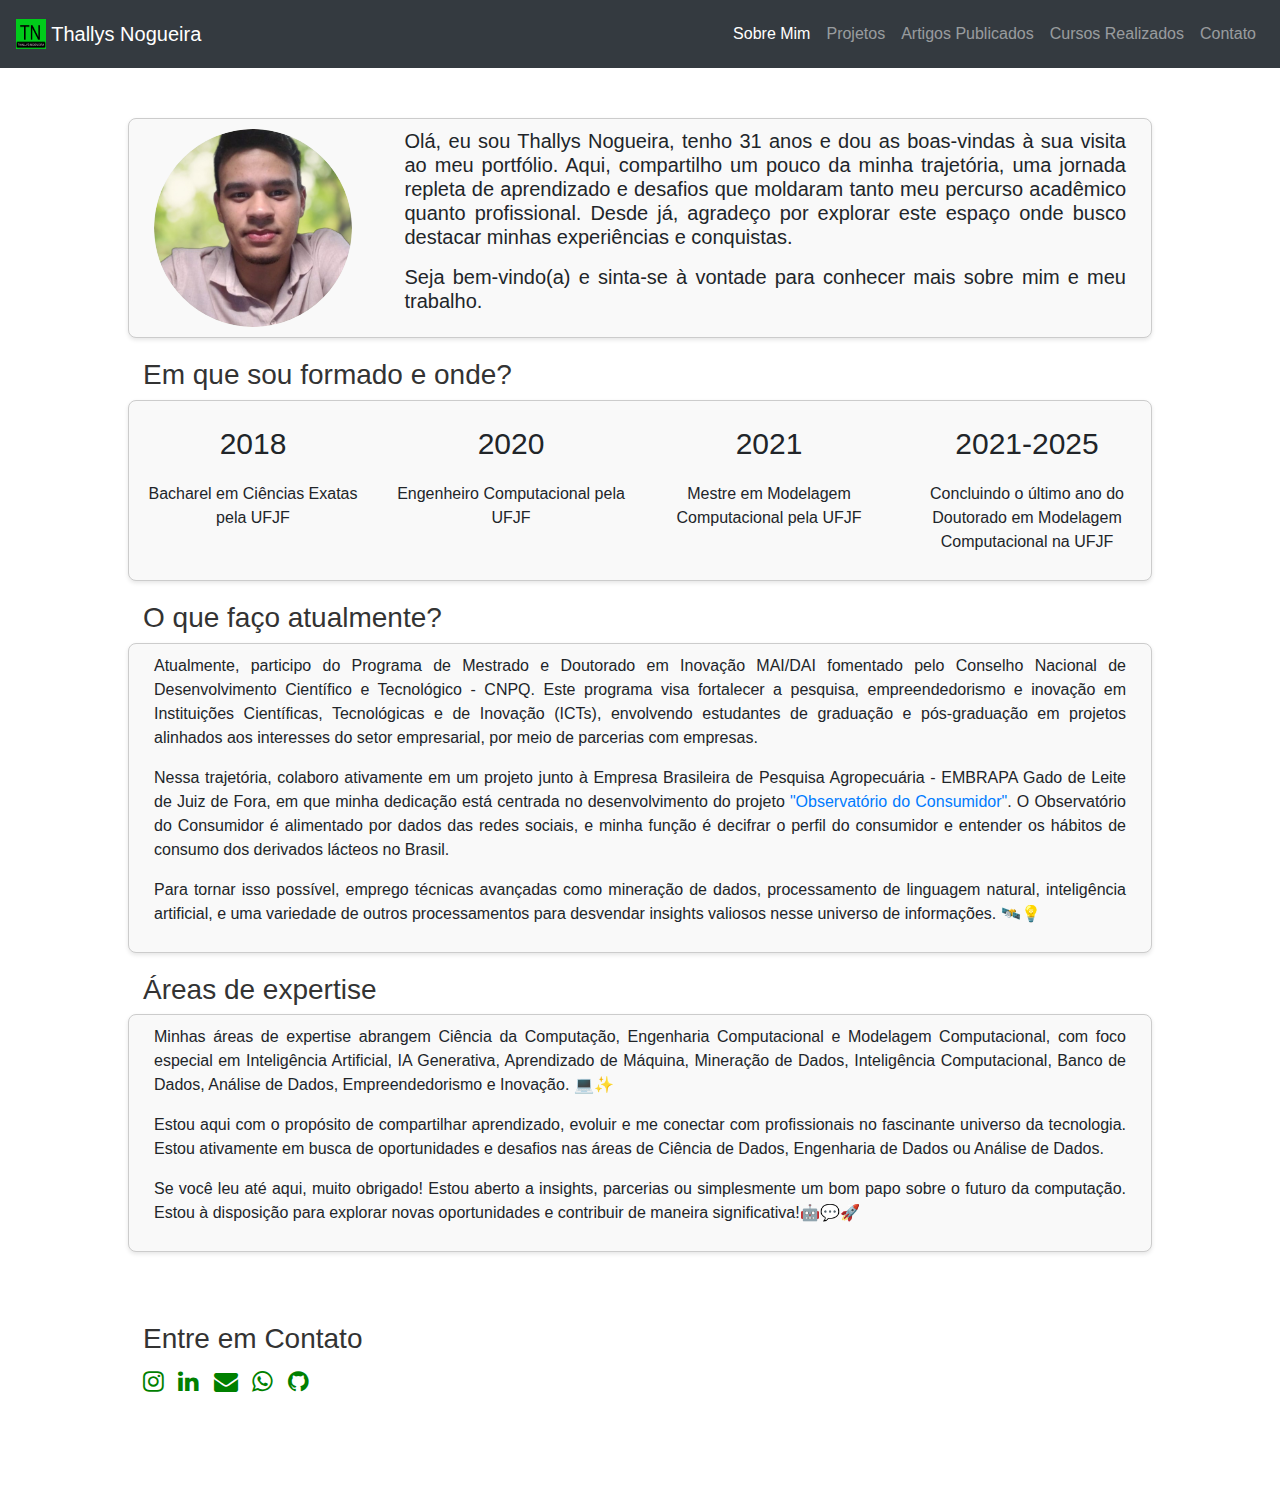
<file: index.html>
<!DOCTYPE html>
<html lang="en">

<head>
    <meta charset="UTF-8">
    <meta name="viewport" content="width=device-width, initial-scale=1.0">
    <title>Thallys Nogueira - Portfolio</title>
    <link href="https://stackpath.bootstrapcdn.com/bootstrap/4.5.2/css/bootstrap.min.css" rel="stylesheet">
    <link rel="stylesheet" href="https://cdnjs.cloudflare.com/ajax/libs/font-awesome/4.7.0/css/font-awesome.min.css">
    <link rel="stylesheet" href="styles.css">
    <link rel="icon" type="image/png" href="img/logo_thallys_nogueira.png">
    <script src="https://code.jquery.com/jquery-3.6.0.min.js"></script>
    <script src="https://cdnjs.cloudflare.com/ajax/libs/popper.js/2.9.2/umd/popper.min.js"></script>
    <script src="https://stackpath.bootstrapcdn.com/bootstrap/4.5.2/js/bootstrap.min.js"></script>
    <script src="main.js"></script>
</head>

<body>
    <!-- Barra de Navegação -->
    <nav class="navbar navbar-expand-lg navbar-dark bg-dark justify-content-center">
        <a class="navbar-brand" href="#about"><img src="img/logo_thallys_nogueira.png" width="30" height="30"
                class="d-inline-block align-top" alt=""> Thallys Nogueira</a>
        <button class="navbar-toggler" type="button" data-toggle="collapse" data-target="#navbarNav"
            aria-controls="navbarNav" aria-expanded="false" aria-label="Toggle navigation">
            <span class="navbar-toggler-icon"></span>
        </button>
        <div class="collapse navbar-collapse" id="navbarNav">
            <ul class="navbar-nav ml-auto justify-content-center">
                <li class="nav-item active">
                    <a class="nav-link" href="#about">Sobre Mim</a>
                </li>
                <li class="nav-item">
                    <a class="nav-link" href="projetos.html">Projetos</a>
                </li>
                <li class="nav-item">
                    <a class="nav-link" href="artigos_publicados.html">Artigos Publicados</a>
                </li>
                <li class="nav-item">
                    <a class="nav-link" href="cursos_realizados.html">Cursos Realizados</a>
                </li>
                <li class="nav-item">
                    <a class="nav-link" href="#contact">Contato</a>
                </li>
            </ul>
        </div>
    </nav>

    <!-- Seção de Apresentação -->
    <section id="about">
        <div class="container">
            <div class="row secoes_index">
                <!-- Coluna da Imagem -->
                <div class="col-md-3">
                    <img class="img-fluid profile-img" src="img/thallys_nogueira.jpeg" alt="Foto de perfil">
                </div>
                <div id="espaco_div"></div>
                <!-- Coluna dos Textos -->
                <div class="col-md-9 text-container">
                    <h5>
                        <p id="resultado_idade"></p> Seja bem-vindo(a) e sinta-se à vontade para conhecer mais sobre mim
                        e meu trabalho.
                    </h5>
                </div>
            </div>
            <h3>Em que sou formado e onde?</h3>
            <div class="row secoes_index">
                <div id="espaco_div"></div>
                <div class="row">
                    <div class="col-lg-3">
                        <p class="cards_timeline">2018</p>
                        <div id="espaco_div"></div>
                        <p class="p_card_interno">Bacharel em Ciências Exatas pela UFJF </p>
                    </div><!-- /.col-lg-4 -->

                    <div class="col-lg-3">
                        <p class="cards_timeline">2020</p>
                        <div id="espaco_div"></div>
                        <p class="p_card_interno">Engenheiro Computacional pela UFJF</p>
                    </div><!-- /.col-lg-4 -->
                    <div class="col-lg-3">

                        <p class="cards_timeline">2021</p>
                        <div id="espaco_div"></div>
                        <p class="p_card_interno">Mestre em Modelagem Computacional pela UFJF</p>
                    </div><!-- /.col-lg-4 -->
                    <div class="col-lg-3">

                        <p class="cards_timeline">2021-2025</p>
                        <div id="espaco_div"></div>
                        <p class="p_card_interno">Concluindo o último ano do Doutorado em Modelagem Computacional na
                            UFJF</p>
                    </div><!-- /.col-lg-4 -->
                </div>
            </div>

            <div id="espaco_div"></div>
            <h3>O que faço atualmente?</h3>
            <div class="row secoes_index">
                <div class="col-md-12 text-container text-justify">
                    <p>Atualmente, participo do Programa de Mestrado e Doutorado em Inovação MAI/DAI fomentado pelo
                        Conselho Nacional de Desenvolvimento Científico e Tecnológico - CNPQ. Este programa visa
                        fortalecer a pesquisa, empreendedorismo e inovação em Instituições Científicas, Tecnológicas e
                        de Inovação (ICTs), envolvendo estudantes de graduação e pós-graduação em projetos alinhados aos
                        interesses do setor empresarial, por meio de parcerias com empresas.</p>
                    <p>Nessa trajetória, colaboro ativamente em um projeto junto à Empresa Brasileira de Pesquisa
                        Agropecuária - EMBRAPA Gado de Leite de Juiz de Fora, em que minha dedicação está centrada no
                        desenvolvimento do projeto <a href="https://observatoriodoconsumidor.cnpgl.embrapa.br/"
                            target="_blank">"Observatório do Consumidor"</a>. O Observatório do Consumidor é
                        alimentado por dados das redes sociais, e minha função é decifrar o perfil do consumidor e
                        entender os hábitos de consumo dos derivados lácteos no Brasil.</p>
                    <p>Para tornar isso possível, emprego técnicas avançadas como mineração de dados, processamento de
                        linguagem natural, inteligência artificial, e uma variedade de outros processamentos para
                        desvendar insights valiosos nesse universo de informações. 🛰️💡</p>
                </div>
            </div>
            <h3>Áreas de expertise</h3>
            <div class="row secoes_index">
                <div class="col-md-12 text-container text-justify">
                    <p>Minhas áreas de expertise abrangem Ciência da Computação, Engenharia Computacional e Modelagem
                        Computacional, com foco especial em Inteligência Artificial, IA Generativa, Aprendizado de
                        Máquina,
                        Mineração
                        de Dados, Inteligência Computacional, Banco de Dados, Análise de Dados, Empreendedorismo e
                        Inovação. 💻✨</p>
                    <p>Estou aqui com o propósito de compartilhar aprendizado, evoluir e me conectar com profissionais
                        no
                        fascinante universo da tecnologia. Estou ativamente em busca de oportunidades e desafios nas
                        áreas
                        de Ciência de Dados, Engenharia de Dados ou Análise de Dados. </p>
                    <p>Se você leu até aqui, muito obrigado! Estou aberto a insights, parcerias ou simplesmente um bom
                        papo
                        sobre o futuro da computação.
                        Estou à disposição para explorar novas oportunidades e contribuir de maneira
                        significativa!🤖💬🚀
                    </p>
                </div>
            </div>
        </div>

        <!-- Seção de Contato -->
        <section id="contact">
            <div class="container">
                <h3>Entre em Contato</h3>
                <div class="contact-icons">
                    <a href="https://www.instagram.com/thallysnogueira.doutorando" target="_blank"><i
                            class="fa fa-instagram"></i></a>
                    <a href="https://www.linkedin.com/in/thallys-nogueira-346874118" target="_blank"><i
                            class="fa fa-linkedin"></i></a>
                    <a href="mailto:thallys.nogueira@estudante.ufjf.br"><i class="fa fa-envelope"></i></a>
                    <a href="https://api.whatsapp.com/send?phone=32999089048" target="_blank"><i
                            class="fa fa-whatsapp"></i></a>
                    <a href="https://github.com/Thallys-nogueira" target="_blank"><i class="fa fa-github"></i></a>
                </div>
            </div>
        </section>
    </section>
</body>

</html>
</file>
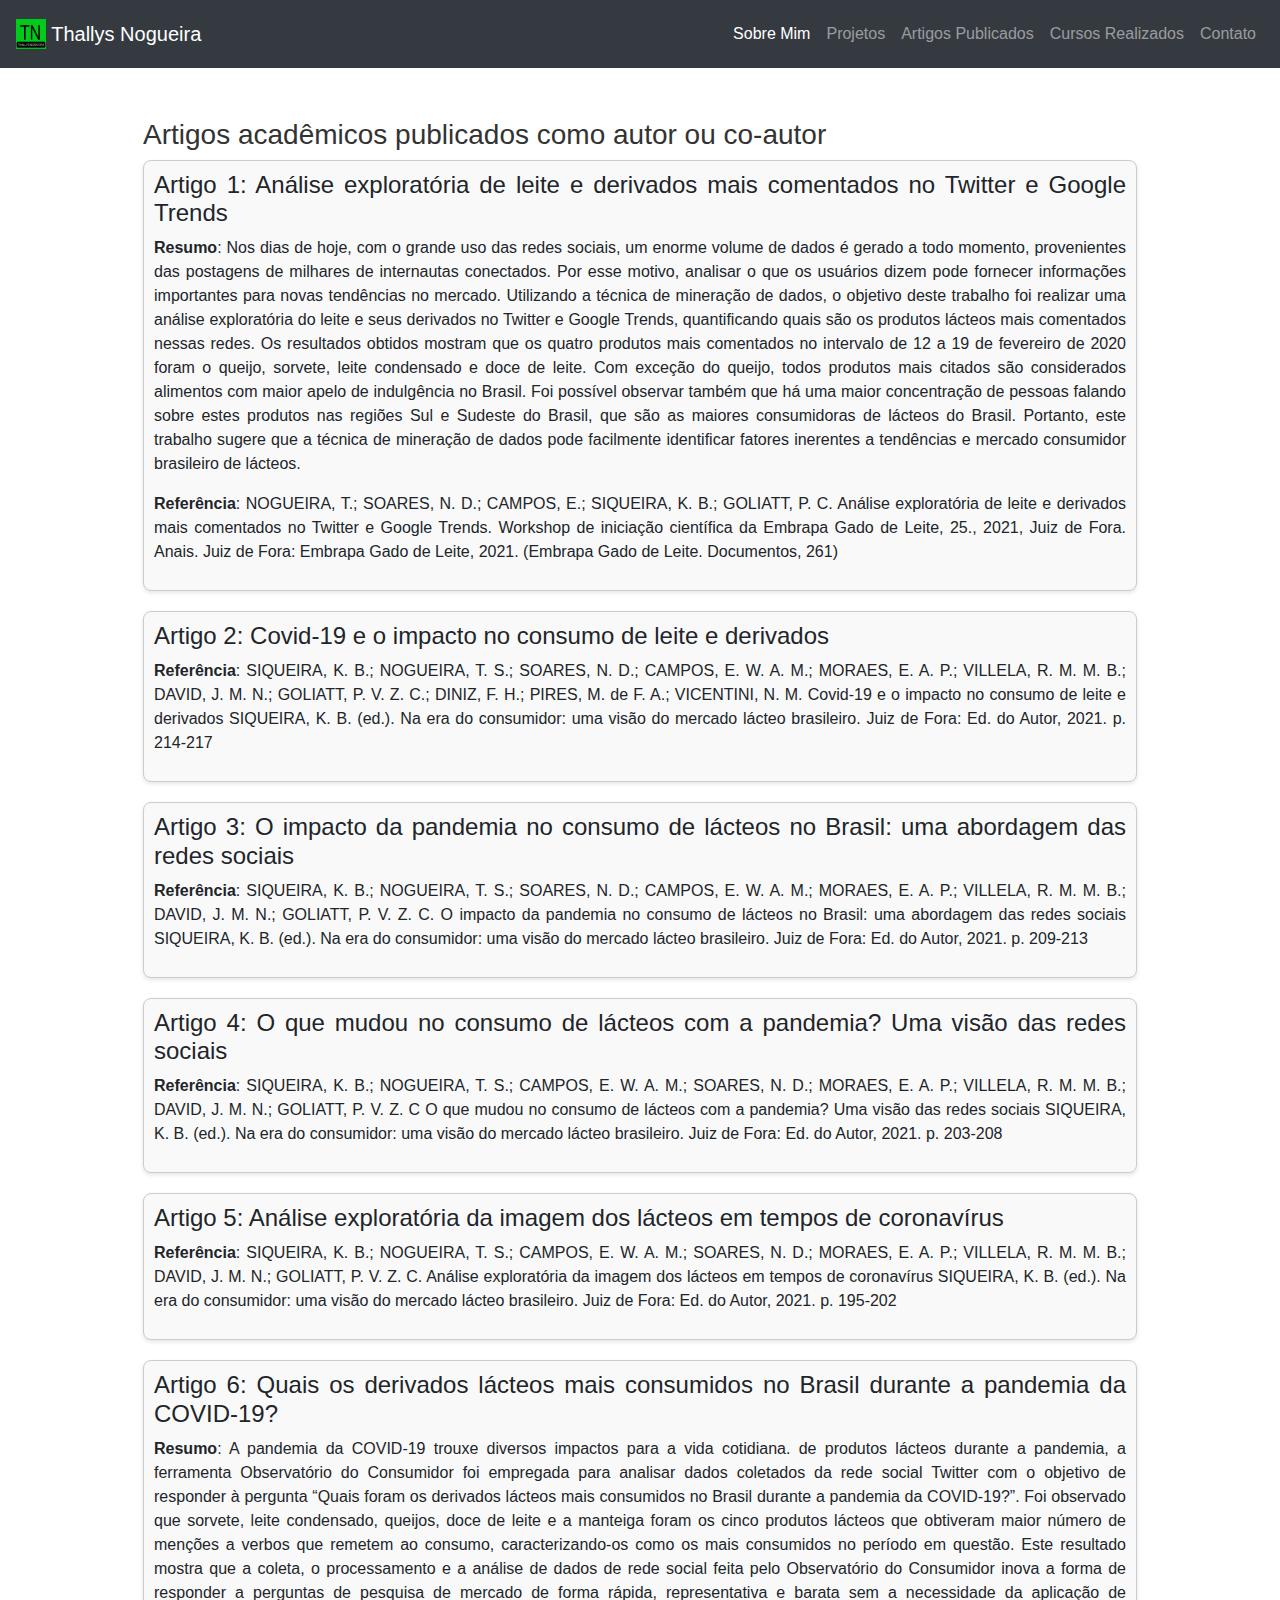
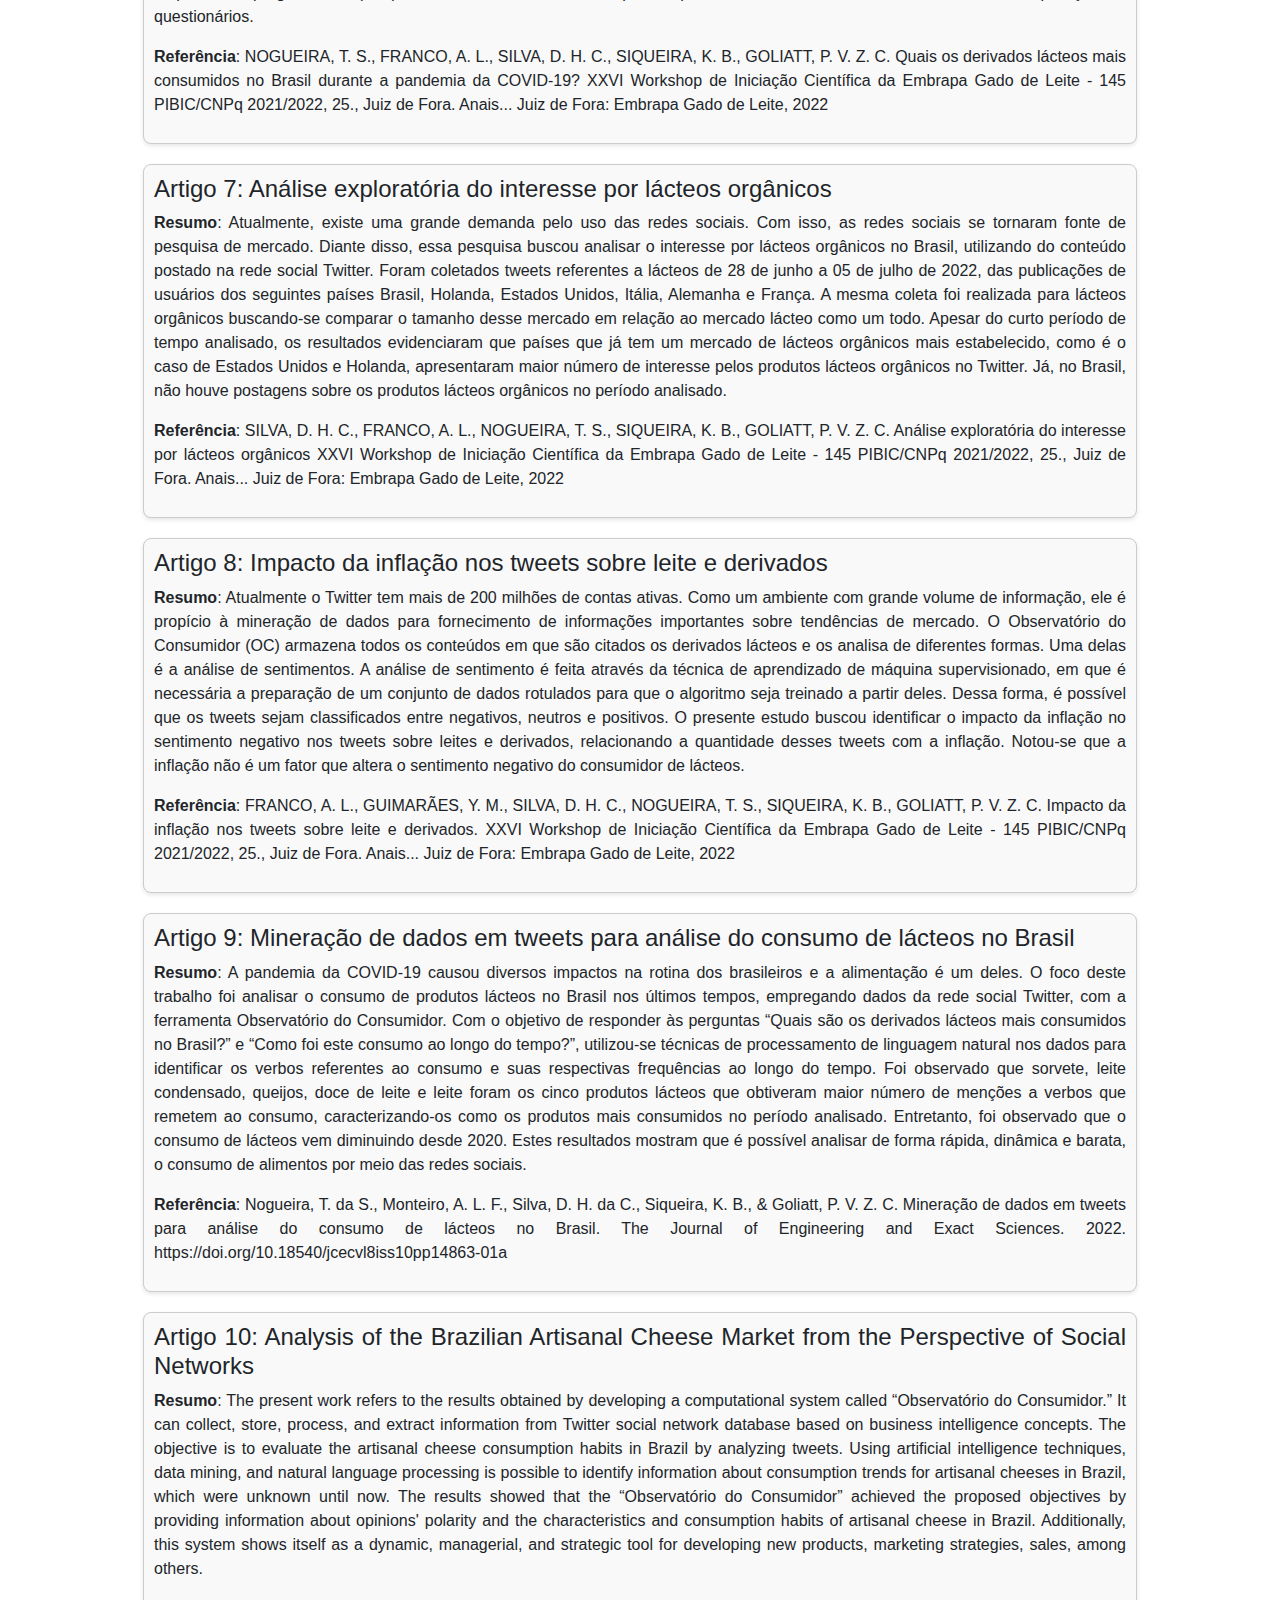
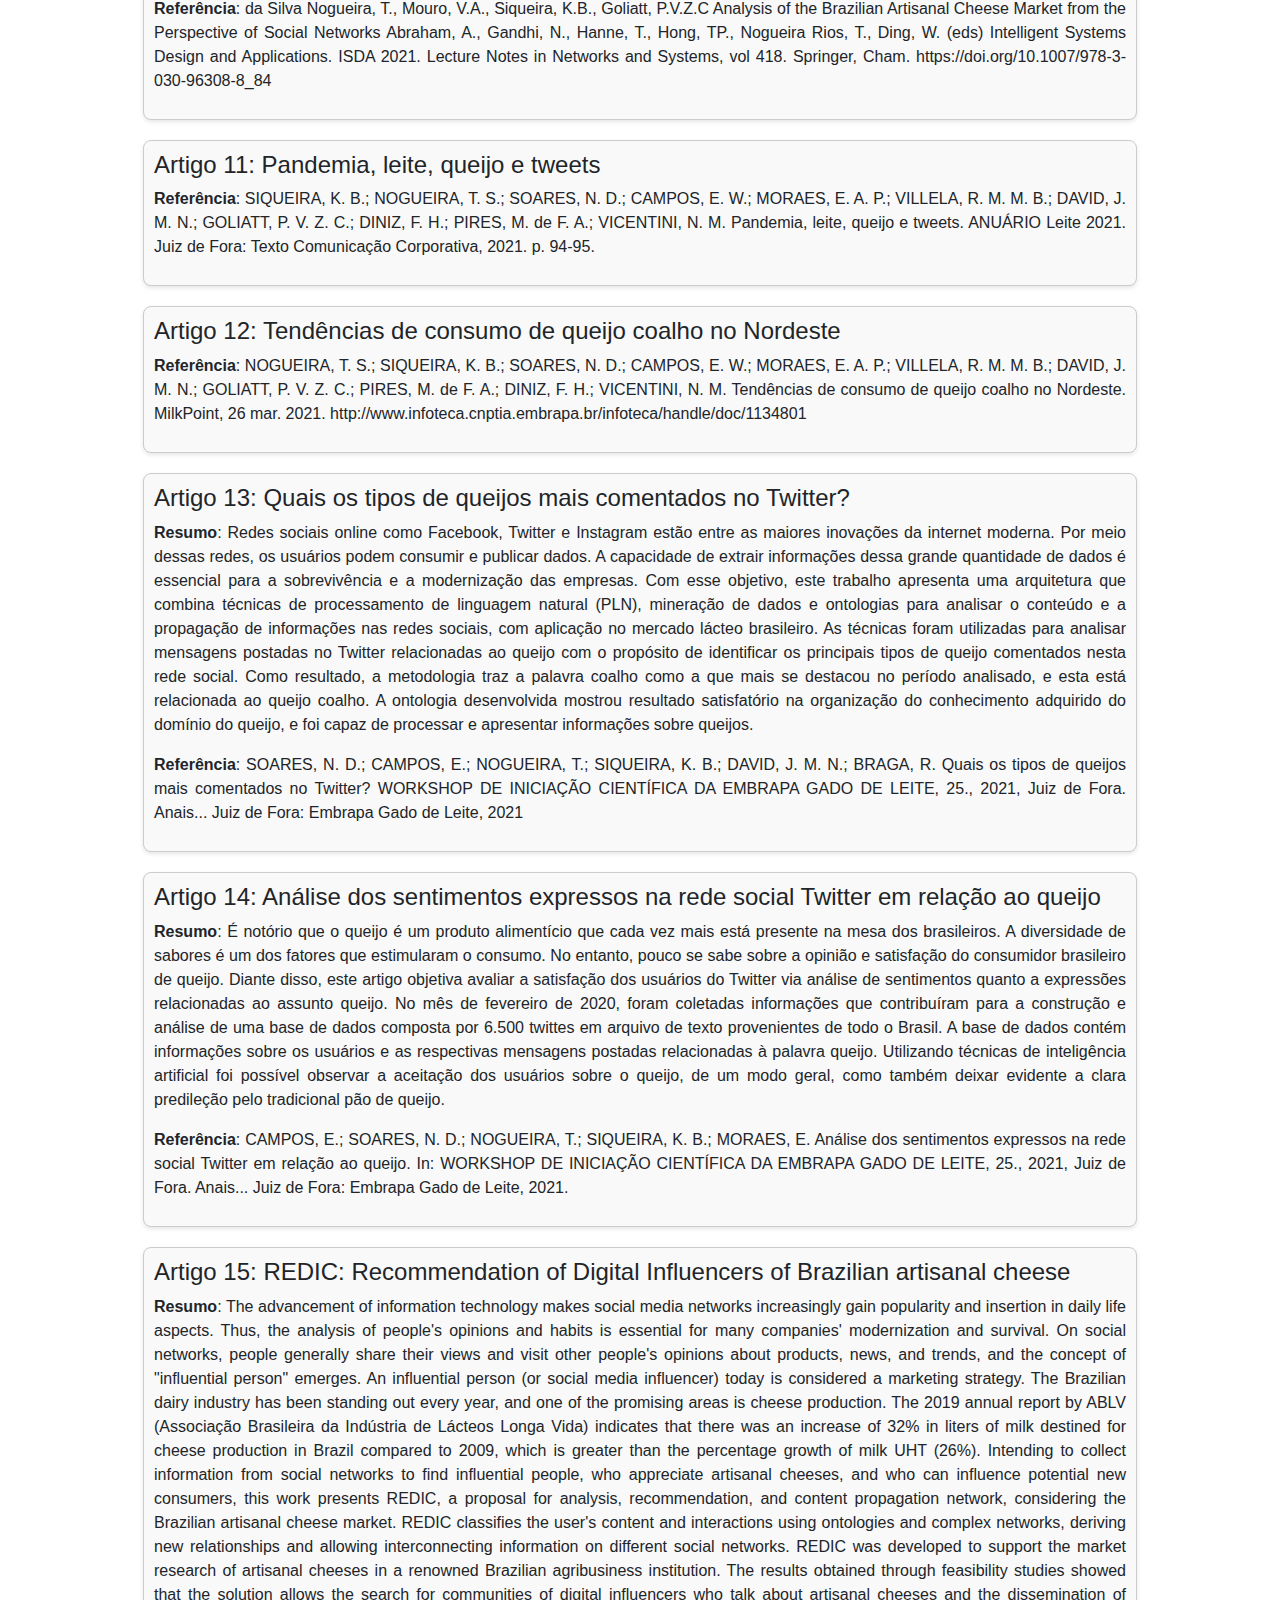
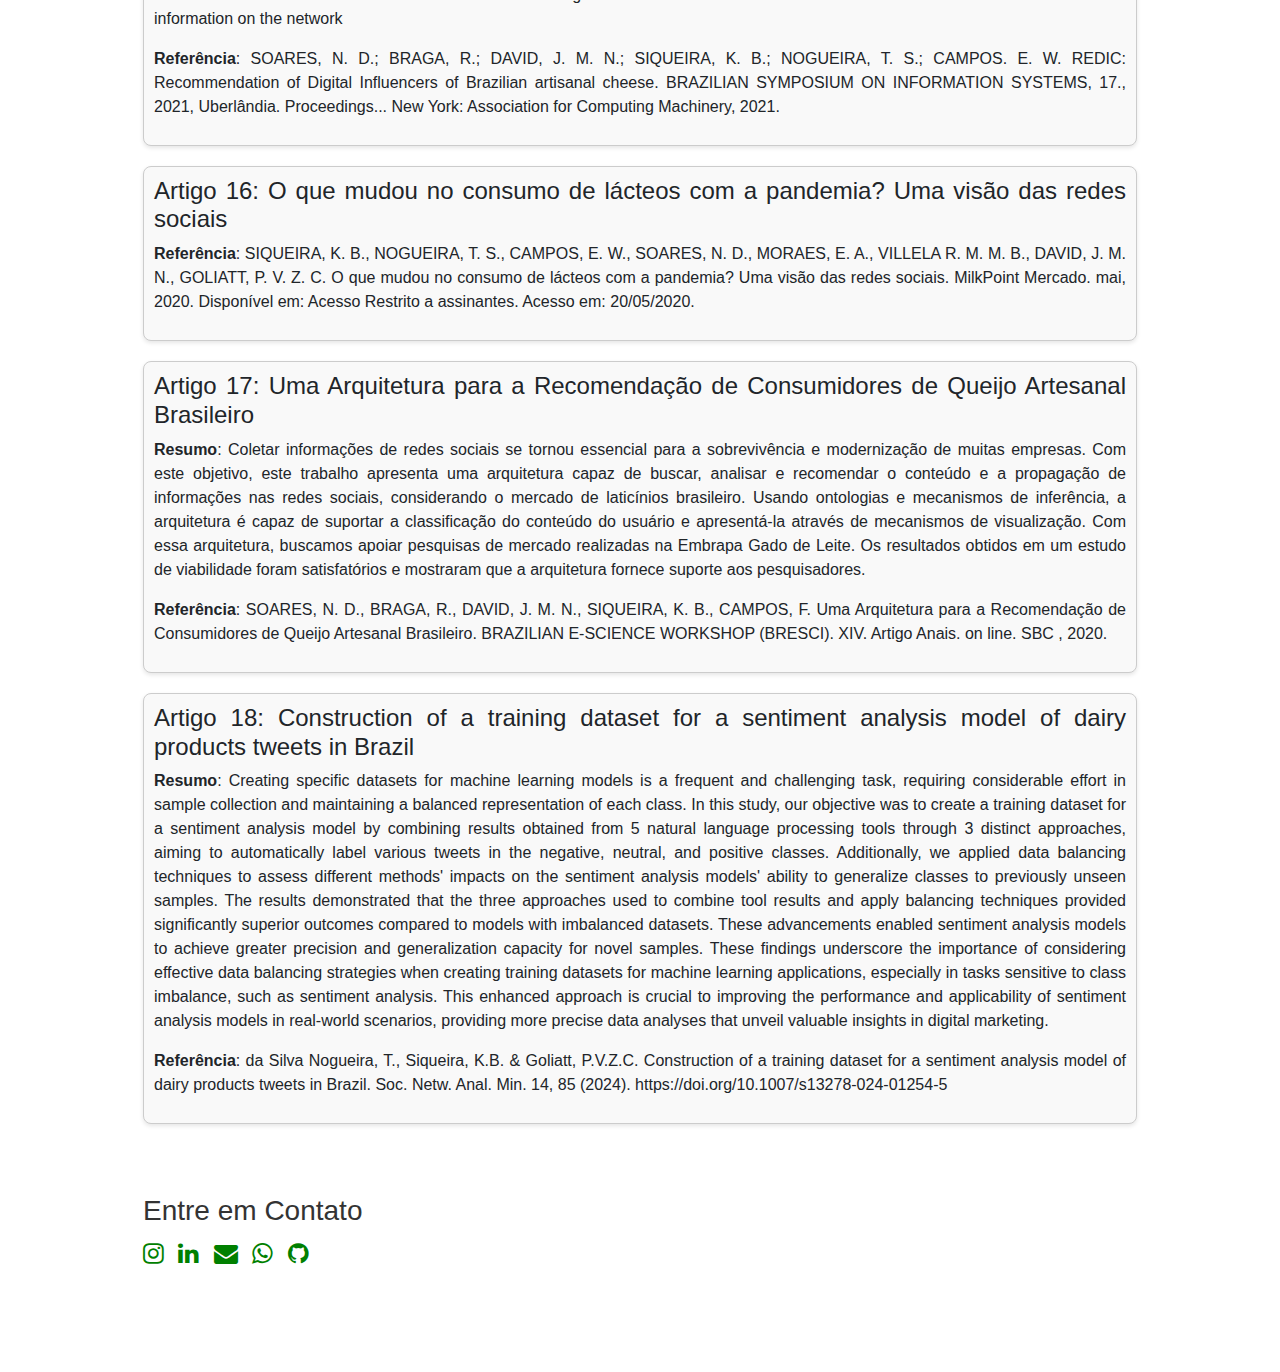
<file: artigos_publicados.html>
<!DOCTYPE html>
<html lang="en">

<head>
    <meta charset="UTF-8">
    <meta name="viewport" content="width=device-width, initial-scale=1.0">
    <title>Thallys Nogueira - Portfolio</title>
    <link href="https://stackpath.bootstrapcdn.com/bootstrap/4.5.2/css/bootstrap.min.css" rel="stylesheet">
    <link rel="stylesheet" href="https://cdnjs.cloudflare.com/ajax/libs/font-awesome/4.7.0/css/font-awesome.min.css">
    <link rel="stylesheet" href="styles.css">
    <link rel="icon" type="image/png" href="img/logo_thallys_nogueira.png">
    <script src="https://code.jquery.com/jquery-3.6.0.min.js"></script>
    <script src="https://cdnjs.cloudflare.com/ajax/libs/popper.js/2.9.2/umd/popper.min.js"></script>
    <script src="https://stackpath.bootstrapcdn.com/bootstrap/4.5.2/js/bootstrap.min.js"></script>
</head>

<body>

    <!-- Barra de Navegação -->
    <nav class="navbar navbar-expand-lg navbar-dark bg-dark">
        <a class="navbar-brand" href="index.html"><img src="img/logo_thallys_nogueira.png" width="30" height="30" class="d-inline-block align-top" alt=""> Thallys Nogueira</a>
        <button class="navbar-toggler" type="button" data-toggle="collapse" data-target="#navbarNav"
            aria-controls="navbarNav" aria-expanded="false" aria-label="Toggle navigation">
            <span class="navbar-toggler-icon"></span>
        </button>
        <div class="collapse navbar-collapse" id="navbarNav">
            <ul class="navbar-nav ml-auto">
                <li class="nav-item active">
                    <a class="nav-link" href="index.html">Sobre Mim</a>
                </li>
                <li class="nav-item">
                    <a class="nav-link" href="projetos.html">Projetos</a>
                </li>
                <li class="nav-item">
                    <a class="nav-link" href="#artigos_publicados">Artigos Publicados</a>
                </li>
                <li class="nav-item">
                    <a class="nav-link" href="cursos_realizados.html">Cursos Realizados</a>
                </li>
                <li class="nav-item">
                    <a class="nav-link" href="#contact">Contato</a>
                </li>
            </ul>
        </div>
    </nav>

    <!-- Seção de Artigos Publicados -->
    <section id="artigos_publicados">
        <div class="container">
            <h3>Artigos acadêmicos publicados como autor ou co-autor</h3>
            <div class="artigos_publicados">
                <h4>Artigo 1: Análise exploratória de leite e derivados mais comentados no Twitter e Google Trends</h4>
                <p><b>Resumo</b>: Nos dias de hoje, com o grande uso das redes sociais, um enorme volume
                    de dados é gerado a todo momento, provenientes das postagens de milhares de
                    internautas conectados. Por esse motivo, analisar o que os usuários dizem pode
                    fornecer informações importantes para novas tendências no mercado. Utilizando a
                    técnica de mineração de dados, o objetivo deste trabalho foi realizar uma análise
                    exploratória do leite e seus derivados no Twitter e Google Trends, quantificando quais
                    são os produtos lácteos mais comentados nessas redes. Os resultados obtidos
                    mostram que os quatro produtos mais comentados no intervalo de 12 a 19 de fevereiro
                    de 2020 foram o queijo, sorvete, leite condensado e doce de leite. Com exceção do
                    queijo, todos produtos mais citados são considerados alimentos com maior apelo de
                    indulgência no Brasil. Foi possível observar também que há uma maior concentração
                    de pessoas falando sobre estes produtos nas regiões Sul e Sudeste do Brasil, que são
                    as maiores consumidoras de lácteos do Brasil. Portanto, este trabalho sugere que a
                    técnica de mineração de dados pode facilmente identificar fatores inerentes a
                    tendências e mercado consumidor brasileiro de lácteos.</p>
                <p><b>Referência</b>: NOGUEIRA, T.; SOARES, N. D.; CAMPOS, E.; SIQUEIRA, K. B.; GOLIATT, P. C. Análise
                    exploratória de leite e derivados mais comentados no Twitter e Google Trends. Workshop de iniciação
                    científica da Embrapa
                    Gado de Leite, 25., 2021, Juiz de Fora. Anais. Juiz de Fora: Embrapa Gado de Leite, 2021. (Embrapa
                    Gado de
                    Leite. Documentos, 261)</p>
            </div>
            <div class="artigos_publicados">
                <h4>Artigo 2: Covid-19 e o impacto no consumo de leite e derivados</h4>
                <p><b>Referência</b>: SIQUEIRA, K. B.; NOGUEIRA, T. S.; SOARES, N. D.; CAMPOS, E. W. A. M.; MORAES, E.
                    A. P.;
                    VILLELA, R. M. M.
                    B.; DAVID, J. M. N.; GOLIATT, P. V. Z. C.; DINIZ, F. H.; PIRES, M. de F. A.; VICENTINI, N. M.
                    Covid-19 e o impacto no consumo de leite e derivados SIQUEIRA, K. B. (ed.). Na era do consumidor:
                    uma visão do
                    mercado lácteo brasileiro. Juiz de Fora: Ed. do Autor, 2021. p. 214-217</p>
            </div>
            <div class="artigos_publicados">
                <h4>Artigo 3: O impacto da pandemia no consumo de lácteos no Brasil: uma abordagem das redes sociais
                </h4>
                <p><b>Referência</b>: SIQUEIRA, K. B.; NOGUEIRA, T. S.; SOARES, N. D.; CAMPOS, E. W. A. M.; MORAES, E.
                    A. P.;
                    VILLELA, R. M. M. B.; DAVID, J. M. N.; GOLIATT, P. V. Z. C. O impacto da pandemia no consumo de
                    lácteos no Brasil: uma
                    abordagem das redes sociais SIQUEIRA, K. B. (ed.). Na era do consumidor: uma visão do mercado lácteo
                    brasileiro. Juiz de Fora: Ed. do Autor, 2021. p. 209-213</p>
            </div>
            <div class="artigos_publicados">
                <h4>Artigo 4: O que mudou no consumo de lácteos com a pandemia? Uma visão das redes sociais</h4>
                <p><b>Referência</b>: SIQUEIRA, K. B.; NOGUEIRA, T. S.; CAMPOS, E. W. A. M.; SOARES, N. D.; MORAES, E.
                    A. P.;
                    VILLELA, R. M. M. B.; DAVID, J. M. N.; GOLIATT, P. V. Z. C O que mudou no consumo de lácteos com a
                    pandemia? Uma visão
                    das redes sociais SIQUEIRA, K. B. (ed.). Na era do consumidor: uma visão do mercado lácteo
                    brasileiro.
                    Juiz de Fora: Ed. do Autor, 2021. p. 203-208</p>
            </div>
            <div class="artigos_publicados">
                <h4>Artigo 5: Análise exploratória da imagem dos lácteos em tempos de coronavírus</h4>
                <p><b>Referência</b>: SIQUEIRA, K. B.; NOGUEIRA, T. S.; CAMPOS, E. W. A. M.; SOARES, N. D.; MORAES, E.
                    A. P.;
                    VILLELA, R. M. M. B.; DAVID, J. M. N.; GOLIATT, P. V. Z. C. Análise exploratória da imagem dos
                    lácteos em tempos de
                    coronavírus SIQUEIRA, K. B. (ed.). Na era do consumidor: uma visão do mercado lácteo brasileiro.
                    Juiz de
                    Fora: Ed. do Autor, 2021. p. 195-202</p>
            </div>
            <div class="artigos_publicados">
                <h4>Artigo 6: Quais os derivados lácteos mais consumidos no Brasil durante a pandemia da COVID-19?</h4>
                <p><b>Resumo</b>: A pandemia da COVID-19 trouxe diversos impactos para a vida cotidiana.
                    de produtos lácteos durante a pandemia, a ferramenta Observatório do Consumidor foi
                    empregada para analisar dados coletados da rede social Twitter com o objetivo de responder
                    à pergunta “Quais foram os derivados lácteos mais consumidos no Brasil durante a pandemia
                    da COVID-19?”. Foi observado que sorvete, leite condensado, queijos, doce de leite e
                    a manteiga foram os cinco produtos lácteos que obtiveram maior número de menções a
                    verbos que remetem ao consumo, caracterizando-os como os mais consumidos no período
                    em questão. Este resultado mostra que a coleta, o processamento e a análise de dados de
                    rede social feita pelo Observatório do Consumidor inova a forma de responder a perguntas
                    de pesquisa de mercado de forma rápida, representativa e barata sem a necessidade da
                    aplicação de questionários.</p>
                <p><b>Referência</b>: NOGUEIRA, T. S., FRANCO, A. L., SILVA, D. H. C., SIQUEIRA, K. B., GOLIATT, P. V.
                    Z. C.
                    Quais os derivados lácteos mais consumidos no Brasil durante a pandemia da COVID-19? XXVI Workshop
                    de Iniciação
                    Científica da Embrapa Gado de Leite - 145 PIBIC/CNPq 2021/2022, 25., Juiz de Fora. Anais... Juiz de
                    Fora: Embrapa
                    Gado de Leite, 2022</p>
            </div>
            <div class="artigos_publicados">
                <h4>Artigo 7: Análise exploratória do interesse por lácteos orgânicos</h4>
                <p><b>Resumo</b>: Atualmente, existe uma grande demanda pelo uso das redes sociais. Com isso,
                    as redes sociais se tornaram fonte de pesquisa de mercado. Diante disso, essa pesquisa
                    buscou analisar o interesse por lácteos orgânicos no Brasil, utilizando do conteúdo postado
                    na rede social Twitter. Foram coletados tweets referentes a lácteos de 28 de junho a 05 de
                    julho de 2022, das publicações de usuários dos seguintes países Brasil, Holanda, Estados
                    Unidos, Itália, Alemanha e França. A mesma coleta foi realizada para lácteos orgânicos
                    buscando-se comparar o tamanho desse mercado em relação ao mercado lácteo como
                    um todo. Apesar do curto período de tempo analisado, os resultados evidenciaram que
                    países que já tem um mercado de lácteos orgânicos mais estabelecido, como é o caso
                    de Estados Unidos e Holanda, apresentaram maior número de interesse pelos produtos
                    lácteos orgânicos no Twitter. Já, no Brasil, não houve postagens sobre os produtos lácteos
                    orgânicos no período analisado.</p>
                <p><b>Referência</b>: SILVA, D. H. C., FRANCO, A. L., NOGUEIRA, T. S., SIQUEIRA, K. B., GOLIATT, P. V.
                    Z. C.
                    Análise exploratória do interesse por lácteos orgânicos XXVI Workshop de Iniciação Científica da
                    Embrapa
                    Gado de Leite - 145 PIBIC/CNPq 2021/2022, 25., Juiz de Fora. Anais... Juiz de Fora: Embrapa Gado de
                    Leite,
                    2022</p>
            </div>
            <div class="artigos_publicados">
                <h4>Artigo 8: Impacto da inflação nos tweets sobre leite e derivados</h4>
                <p><b>Resumo</b>: Atualmente o Twitter tem mais de 200 milhões de contas ativas. Como um
                    ambiente com grande volume de informação, ele é propício à mineração de dados para
                    fornecimento de informações importantes sobre tendências de mercado. O Observatório do
                    Consumidor (OC) armazena todos os conteúdos em que são citados os derivados lácteos
                    e os analisa de diferentes formas. Uma delas é a análise de sentimentos. A análise de
                    sentimento é feita através da técnica de aprendizado de máquina supervisionado, em que
                    é necessária a preparação de um conjunto de dados rotulados para que o algoritmo seja
                    treinado a partir deles. Dessa forma, é possível que os tweets sejam classificados entre
                    negativos, neutros e positivos. O presente estudo buscou identificar o impacto da inflação no
                    sentimento negativo nos tweets sobre leites e derivados, relacionando a quantidade desses
                    tweets com a inflação. Notou-se que a inflação não é um fator que altera o sentimento
                    negativo do consumidor de lácteos.</p>
                <p><b>Referência</b>: FRANCO, A. L., GUIMARÃES, Y. M., SILVA, D. H. C., NOGUEIRA, T. S., SIQUEIRA, K.
                    B.,
                    GOLIATT, P. V. Z. C. Impacto da inflação nos tweets sobre leite e derivados. XXVI Workshop de
                    Iniciação Científica da
                    Embrapa Gado de Leite - 145 PIBIC/CNPq 2021/2022, 25., Juiz de Fora. Anais... Juiz de Fora: Embrapa
                    Gado de
                    Leite, 2022</p>
            </div>
            <div class="artigos_publicados">
                <h4>Artigo 9: Mineração de dados em tweets para análise do consumo de lácteos no Brasil</h4>
                <p><b>Resumo</b>: A pandemia da COVID-19 causou diversos impactos na rotina dos brasileiros e a
                    alimentação é um
                    deles. O foco deste trabalho foi analisar o consumo de produtos lácteos no Brasil nos últimos
                    tempos, empregando dados da rede social Twitter, com a ferramenta Observatório do Consumidor.
                    Com o objetivo de responder às perguntas “Quais são os derivados lácteos mais consumidos no
                    Brasil?” e “Como foi este consumo ao longo do tempo?”, utilizou-se técnicas de processamento de
                    linguagem natural nos dados para identificar os verbos referentes ao consumo e suas respectivas
                    frequências ao longo do tempo. Foi observado que sorvete, leite condensado, queijos, doce de leite
                    e leite foram os cinco produtos lácteos que obtiveram maior número de menções a verbos que
                    remetem ao consumo, caracterizando-os como os produtos mais consumidos no período analisado.
                    Entretanto, foi observado que o consumo de lácteos vem diminuindo desde 2020. Estes resultados
                    mostram que é possível analisar de forma rápida, dinâmica e barata, o consumo de alimentos por
                    meio das redes sociais.</p>
                <p><b>Referência</b>: Nogueira, T. da S., Monteiro, A. L. F., Silva, D. H. da C., Siqueira, K. B., &
                    Goliatt,
                    P. V. Z. C. Mineração de dados em tweets para análise do consumo de lácteos no Brasil. The Journal
                    of
                    Engineering and Exact Sciences. 2022. https://doi.org/10.18540/jcecvl8iss10pp14863-01a</p>
            </div>
            <div class="artigos_publicados">
                <h4>Artigo 10: Analysis of the Brazilian Artisanal Cheese Market from the Perspective of Social Networks
                </h4>
                <p><b>Resumo</b>: The present work refers to the results obtained by developing a computational system
                    called “Observatório do Consumidor.” It can collect, store, process, and extract information from
                    Twitter social network database based on business intelligence concepts. The objective is to
                    evaluate the artisanal cheese consumption habits in Brazil by analyzing tweets. Using artificial
                    intelligence techniques, data mining, and natural language processing is possible to identify
                    information about consumption trends for artisanal cheeses in Brazil, which were unknown until now.
                    The results showed that the “Observatório do Consumidor” achieved the proposed objectives by
                    providing information about opinions' polarity and the characteristics and consumption habits of
                    artisanal cheese in Brazil. Additionally, this system shows itself as a dynamic, managerial, and
                    strategic tool for developing new products, marketing strategies, sales, among others.</p>
                <p><b>Referência</b>: da Silva Nogueira, T., Mouro, V.A., Siqueira, K.B., Goliatt, P.V.Z.C Analysis of
                    the
                    Brazilian Artisanal Cheese Market from the Perspective of Social Networks Abraham, A., Gandhi, N.,
                    Hanne, T., Hong, TP.,
                    Nogueira Rios, T., Ding, W. (eds) Intelligent Systems Design and Applications. ISDA 2021. Lecture
                    Notes in Networks and Systems, vol 418. Springer, Cham. https://doi.org/10.1007/978-3-030-96308-8_84
                </p>
            </div>
            <div class="artigos_publicados">
                <h4>Artigo 11: Pandemia, leite, queijo e tweets</h4>
                <p><b>Referência</b>: SIQUEIRA, K. B.; NOGUEIRA, T. S.; SOARES, N. D.; CAMPOS, E. W.; MORAES, E. A. P.;
                    VILLELA, R. M. M. B.; DAVID, J. M. N.; GOLIATT, P. V. Z. C.; DINIZ, F. H.; PIRES, M. de F. A.;
                    VICENTINI, N. M. Pandemia,
                    leite, queijo e tweets. ANUÁRIO Leite 2021. Juiz de Fora: Texto Comunicação Corporativa, 2021. p.
                    94-95.
                </p>
            </div>
            <div class="artigos_publicados">
                <h4>Artigo 12: Tendências de consumo de queijo coalho no Nordeste</h4>
                <p><b>Referência</b>: NOGUEIRA, T. S.; SIQUEIRA, K. B.; SOARES, N. D.; CAMPOS, E. W.; MORAES, E. A. P.;
                    VILLELA, R. M. M. B.; DAVID, J. M. N.; GOLIATT, P. V. Z. C.; PIRES, M. de F. A.; DINIZ, F. H.;
                    VICENTINI, N. M. Tendências
                    de consumo de queijo coalho no Nordeste. MilkPoint, 26 mar. 2021.
                    http://www.infoteca.cnptia.embrapa.br/infoteca/handle/doc/1134801
                </p>
            </div>
            <div class="artigos_publicados">
                <h4>Artigo 13: Quais os tipos de queijos mais comentados no Twitter?</h4>
                <p><b>Resumo</b>: Redes sociais online como Facebook, Twitter e Instagram estão entre as
                    maiores inovações da internet moderna. Por meio dessas redes, os usuários podem
                    consumir e publicar dados. A capacidade de extrair informações dessa grande
                    quantidade de dados é essencial para a sobrevivência e a modernização das
                    empresas. Com esse objetivo, este trabalho apresenta uma arquitetura que combina
                    técnicas de processamento de linguagem natural (PLN), mineração de dados e
                    ontologias para analisar o conteúdo e a propagação de informações nas redes sociais,
                    com aplicação no mercado lácteo brasileiro. As técnicas foram utilizadas para analisar
                    mensagens postadas no Twitter relacionadas ao queijo com o propósito de identificar
                    os principais tipos de queijo comentados nesta rede social. Como resultado, a
                    metodologia traz a palavra coalho como a que mais se destacou no período analisado,
                    e esta está relacionada ao queijo coalho. A ontologia desenvolvida mostrou resultado
                    satisfatório na organização do conhecimento adquirido do domínio do queijo, e foi
                    capaz de processar e apresentar informações sobre queijos.</p>
                <p><b>Referência</b>: SOARES, N. D.; CAMPOS, E.; NOGUEIRA, T.; SIQUEIRA, K. B.; DAVID, J. M. N.; BRAGA,
                    R.
                    Quais os tipos de queijos mais comentados no Twitter? WORKSHOP DE INICIAÇÃO CIENTÍFICA DA EMBRAPA
                    GADO DE LEITE, 25.,
                    2021, Juiz de Fora. Anais... Juiz de Fora: Embrapa Gado de Leite, 2021</p>
            </div>
            <div class="artigos_publicados">
                <h4>Artigo 14: Análise dos sentimentos expressos na rede social Twitter em relação ao queijo</h4>
                <p><b>Resumo</b>: É notório que o queijo é um produto alimentício que cada vez mais está
                    presente na mesa dos brasileiros. A diversidade de sabores é um dos fatores que
                    estimularam o consumo. No entanto, pouco se sabe sobre a opinião e satisfação do
                    consumidor brasileiro de queijo. Diante disso, este artigo objetiva avaliar a satisfação
                    dos usuários do Twitter via análise de sentimentos quanto a expressões relacionadas
                    ao assunto queijo. No mês de fevereiro de 2020, foram coletadas informações que
                    contribuíram para a construção e análise de uma base de dados composta por 6.500
                    twittes em arquivo de texto provenientes de todo o Brasil. A base de dados contém
                    informações sobre os usuários e as respectivas mensagens postadas relacionadas à
                    palavra queijo. Utilizando técnicas de inteligência artificial foi possível observar a
                    aceitação dos usuários sobre o queijo, de um modo geral, como também deixar
                    evidente a clara predileção pelo tradicional pão de queijo.</p>
                <p><b>Referência</b>: CAMPOS, E.; SOARES, N. D.; NOGUEIRA, T.; SIQUEIRA, K. B.; MORAES, E. Análise dos
                    sentimentos expressos na rede social Twitter em relação ao queijo. In: WORKSHOP DE INICIAÇÃO
                    CIENTÍFICA DA EMBRAPA GADO DE
                    LEITE, 25., 2021, Juiz de Fora. Anais... Juiz de Fora: Embrapa Gado de Leite, 2021.</p>
            </div>
            <div class="artigos_publicados">
                <h4>Artigo 15: REDIC: Recommendation of Digital Influencers of Brazilian artisanal cheese</h4>
                <p><b>Resumo</b>: The advancement of information technology makes social media
                    networks increasingly gain popularity and insertion in daily life
                    aspects. Thus, the analysis of people's opinions and habits is essential for many companies'
                    modernization and survival. On social networks, people generally share their views and visit other
                    people's opinions about products, news,
                    and trends, and the concept of "influential person" emerges. An influential person (or social media
                    influencer) today is considered a marketing strategy. The Brazilian dairy industry has been standing
                    out every year,
                    and one of the promising areas is cheese production. The 2019 annual report by ABLV (Associação
                    Brasileira da Indústria de Lácteos Longa Vida) indicates that there was an increase of 32% in liters
                    of milk destined for cheese production in Brazil compared to 2009, which is greater than the
                    percentage growth of milk UHT (26%).
                    Intending to collect information from social networks to find influential people, who appreciate
                    artisanal cheeses, and who can influence potential new consumers, this work presents REDIC, a
                    proposal for analysis,
                    recommendation, and content propagation network, considering the Brazilian artisanal cheese market.
                    REDIC
                    classifies the user's content and interactions using ontologies and
                    complex networks, deriving new relationships and allowing interconnecting information on different
                    social networks. REDIC was developed to support the market research of artisanal cheeses in a
                    renowned Brazilian
                    agribusiness institution. The results obtained through feasibility studies showed that the solution
                    allows the search for communities of digital influencers who talk
                    about artisanal cheeses and the dissemination of information on
                    the network</p>
                <p><b>Referência</b>: SOARES, N. D.; BRAGA, R.; DAVID, J. M. N.; SIQUEIRA, K. B.; NOGUEIRA, T. S.;
                    CAMPOS. E.
                    W. REDIC: Recommendation of Digital Influencers of Brazilian artisanal cheese. BRAZILIAN SYMPOSIUM
                    ON
                    INFORMATION SYSTEMS, 17., 2021, Uberlândia. Proceedings... New York: Association for Computing
                    Machinery, 2021.
                </p>
            </div>
            <div class="artigos_publicados">
                <h4>Artigo 16: O que mudou no consumo de lácteos com a pandemia? Uma visão das redes sociais</h4>
                <p><b>Referência</b>: SIQUEIRA, K. B., NOGUEIRA, T. S., CAMPOS, E. W., SOARES, N. D., MORAES, E. A.,
                    VILLELA R.
                    M. M. B., DAVID, J. M. N., GOLIATT, P. V. Z. C. O que mudou no consumo de lácteos com a pandemia?
                    Uma visão das redes sociais. MilkPoint Mercado. mai, 2020. Disponível em: Acesso Restrito a
                    assinantes. Acesso em: 20/05/2020.</p>
            </div>
            <div class="artigos_publicados">
                <h4>Artigo 17: Uma Arquitetura para a Recomendação de Consumidores de Queijo Artesanal Brasileiro</h4>
                <p><b>Resumo</b>: Coletar informações de redes sociais se tornou essencial para a sobrevivência e
                    modernização de muitas empresas. Com este objetivo, este trabalho apresenta uma arquitetura capaz de
                    buscar, analisar e recomendar o conteúdo e a propagação de informações nas redes sociais,
                    considerando o mercado de laticínios brasileiro. Usando ontologias e mecanismos de inferência, a
                    arquitetura é capaz de suportar a classificação do conteúdo do usuário e apresentá-la através de
                    mecanismos de visualização. Com essa arquitetura, buscamos apoiar pesquisas de mercado realizadas na
                    Embrapa Gado de Leite. Os resultados obtidos em um estudo de viabilidade foram satisfatórios e
                    mostraram que a arquitetura fornece suporte aos pesquisadores.</p>
                <p><b>Referência</b>: SOARES, N. D., BRAGA, R., DAVID, J. M. N., SIQUEIRA, K. B., CAMPOS, F. Uma
                    Arquitetura
                    para a Recomendação de Consumidores de Queijo Artesanal Brasileiro. BRAZILIAN E-SCIENCE WORKSHOP
                    (BRESCI). XIV. Artigo Anais. on line. SBC , 2020.</p>
            </div>
            <div class="artigos_publicados">
                <h4>Artigo 18: Construction of a training dataset for a sentiment analysis model of dairy products
                    tweets in Brazil</h4>
                <p><b>Resumo</b>: Creating specific datasets for machine learning models is a frequent and challenging
                    task, requiring considerable effort in sample collection and maintaining a balanced representation
                    of each class. In this study, our objective was to create a training dataset for a sentiment
                    analysis model by combining results obtained from 5 natural language processing tools through 3
                    distinct approaches, aiming to automatically label various tweets in the negative, neutral, and
                    positive classes. Additionally, we applied data balancing techniques to assess different methods'
                    impacts on the sentiment analysis models' ability to generalize classes to previously unseen
                    samples. The results demonstrated that the three approaches used to combine tool results and apply
                    balancing techniques provided significantly superior outcomes compared to models with imbalanced
                    datasets. These advancements enabled sentiment analysis models to achieve greater precision and
                    generalization capacity for novel samples. These findings underscore the importance of considering
                    effective data balancing strategies when creating training datasets for machine learning
                    applications, especially in tasks sensitive to class imbalance, such as sentiment analysis. This
                    enhanced approach is crucial to improving the performance and applicability of sentiment analysis
                    models in real-world scenarios, providing more precise data analyses that unveil valuable insights
                    in digital marketing.</p>
                <p><b>Referência</b>: da Silva Nogueira, T., Siqueira, K.B. & Goliatt, P.V.Z.C. Construction of a
                    training dataset for a sentiment analysis model of dairy products tweets in Brazil. Soc. Netw. Anal.
                    Min. 14, 85 (2024). https://doi.org/10.1007/s13278-024-01254-5</p>
            </div>
        </div>

        <!-- Seção de Contato -->
        <section id="contact">
            <div class="container">
                <h3>Entre em Contato</h3>
                <div class="contact-icons">
                    <a href="https://www.instagram.com/thallysnogueira.doutorando" target="_blank"><i
                            class="fa fa-instagram"></i></a>
                    <a href="https://www.linkedin.com/in/thallys-nogueira-346874118" target="_blank"><i
                            class="fa fa-linkedin"></i></a>
                    <a href="mailto:thallys.nogueira@estudante.ufjf.br"><i class="fa fa-envelope"></i></a>
                    <a href="https://api.whatsapp.com/send?phone=32999089048" target="_blank"><i
                            class="fa fa-whatsapp"></i></a>
                    <a href="https://github.com/Thallys-nogueira" target="_blank"><i class="fa fa-github"></i></a>

                </div>
            </div>
        </section>
    </section>
</body>

</html>
</file>
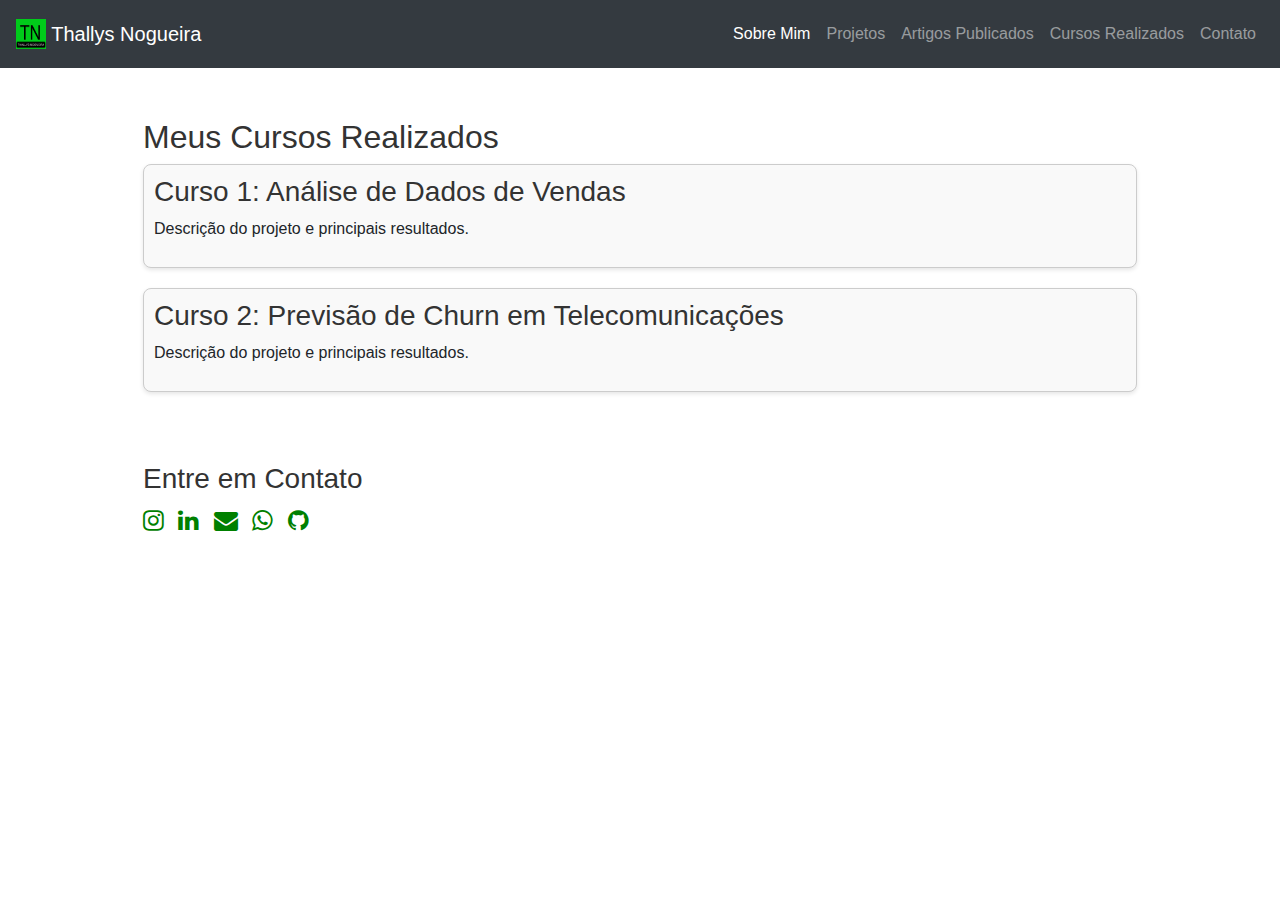
<file: cursos_realizados.html>
<!DOCTYPE html>
<html lang="en">

<head>
    <meta charset="UTF-8">
    <meta name="viewport" content="width=device-width, initial-scale=1.0">
    <title>Thallys Nogueira - Portfolio</title>
    <link href="https://stackpath.bootstrapcdn.com/bootstrap/4.5.2/css/bootstrap.min.css" rel="stylesheet">
    <link rel="stylesheet" href="https://cdnjs.cloudflare.com/ajax/libs/font-awesome/4.7.0/css/font-awesome.min.css">
    <link rel="stylesheet" href="styles.css">
    <link rel="icon" type="image/png" href="img/logo_thallys_nogueira.png">
    <script src="https://code.jquery.com/jquery-3.6.0.min.js"></script>
    <script src="https://cdnjs.cloudflare.com/ajax/libs/popper.js/2.9.2/umd/popper.min.js"></script>
    <script src="https://stackpath.bootstrapcdn.com/bootstrap/4.5.2/js/bootstrap.min.js"></script>
</head>

<body>

    <!-- Barra de Navegação -->
    <nav class="navbar navbar-expand-lg navbar-dark bg-dark">
        <a class="navbar-brand" href="index.html"><img src="img/logo_thallys_nogueira.png" width="30" height="30" class="d-inline-block align-top" alt=""> Thallys Nogueira</a>
        <button class="navbar-toggler" type="button" data-toggle="collapse" data-target="#navbarNav"
            aria-controls="navbarNav" aria-expanded="false" aria-label="Toggle navigation">
            <span class="navbar-toggler-icon"></span>
        </button>
        <div class="collapse navbar-collapse" id="navbarNav">
            <ul class="navbar-nav ml-auto">
                <li class="nav-item active">
                    <a class="nav-link" href="index.html">Sobre Mim</a>
                </li>
                <li class="nav-item">
                    <a class="nav-link" href="projetos.html">Projetos</a>
                </li>
                <li class="nav-item">
                    <a class="nav-link" href="artigos_publicados.html">Artigos Publicados</a>
                </li>
                <li class="nav-item">
                    <a class="nav-link" href="#cursos_realizados">Cursos Realizados</a>
                </li>
                <li class="nav-item">
                    <a class="nav-link" href="#contact">Contato</a>
                </li>
            </ul>
        </div>
    </nav>

    <!-- Seção de Cursos Realizados -->
    <section id="cursos_realizados">
        <div class="container">
            <h2>Meus Cursos Realizados</h2>
            <div class="cursos_realizados">
                <h3>Curso 1: Análise de Dados de Vendas</h3>
                <p>Descrição do projeto e principais resultados.</p>
            </div>
            <div class="cursos_realizados">
                <h3>Curso 2: Previsão de Churn em Telecomunicações</h3>
                <p>Descrição do projeto e principais resultados.</p>
            </div>
            <!-- Adicione mais projetos conforme necessário -->
        </div>

        <!-- Seção de Contato -->
        <section id="contact">
            <div class="container">
                <h3>Entre em Contato</h3>
                <div class="contact-icons">
                    <a href="https://www.instagram.com/thallysnogueira.doutorando" target="_blank"><i
                            class="fa fa-instagram"></i></a>
                    <a href="https://www.linkedin.com/in/thallys-nogueira-346874118" target="_blank"><i
                            class="fa fa-linkedin"></i></a>
                    <a href="mailto:thallys.nogueira@estudante.ufjf.br"><i class="fa fa-envelope"></i></a>
                    <a href="https://api.whatsapp.com/send?phone=32999089048" target="_blank"><i
                            class="fa fa-whatsapp"></i></a>
                    <a href="https://github.com/Thallys-nogueira" target="_blank"><i class="fa fa-github"></i></a>
                </div>
            </div>
        </section>
    </section>
</body>

</html>
</file>
<file: styles.css>
/* Estilos para as Seções */
section {
    padding: 50px 0;
}
.container {
    width: 80%;
    margin: 0 auto;
}

/* Estilos para os Títulos */
h1, h2, h3 {
    color: #333;
}

.cards_timeline {
    font-size: 30px; /* Tamanho do texto em pixels */
    text-align: center; /* Centraliza o texto */
}

.p_card_interno {
    text-align: center; /* Centraliza o texto */
}

/* Estilos para os Projetos */
.project {
    margin-bottom: 20px;
    border: 1px solid #ccc;
    padding: 10px;
    border-radius: 8px; /* Adiciona bordas arredondadas */
    text-align: justify; /* Justificar o texto */
    box-shadow: 0 2px 4px rgba(0, 0, 0, 0.1); /* Adiciona uma sombra suave */
    background-color: #f9f9f9;
}

/* Estilos para os Artigos Publicados */
.artigos_publicados {
    margin-bottom: 20px;
    border: 1px solid #ccc;
    padding: 10px;
    text-align: justify; /* Justificar o texto */
    border-radius: 8px; /* Adiciona bordas arredondadas */
    box-shadow: 0 2px 4px rgba(0, 0, 0, 0.1); /* Adiciona uma sombra suave */
    background-color: #f9f9f9;
}

/* Estilos para os Seções da página index */
.secoes_index {
    margin-bottom: 20px;
    border: 1px solid #ccc;
    padding: 10px;
    border-radius: 8px; /* Adiciona bordas arredondadas */
    text-align: justify; /* Justificar o texto */
    box-shadow: 0 2px 4px rgba(0, 0, 0, 0.1); /* Adiciona uma sombra suave */
    background-color: #f9f9f9;
}


/* Estilos para os Cursos Realizados */
.cursos_realizados {
    margin-bottom: 20px;
    border: 1px solid #ccc;
    padding: 10px;
    border-radius: 8px; /* Adiciona bordas arredondadas */
    text-align: justify; /* Justificar o texto */
    box-shadow: 0 2px 4px rgba(0, 0, 0, 0.1); /* Adiciona uma sombra suave */
    background-color: #f9f9f9;
}

.list-item {
    list-style-type: none; /* Remover os marcadores de lista padrão */
    padding: 5px 0; /* Espaçamento entre os itens da lista */
}

/* Estilo personalizado */
.profile-img {
    width: 90%; /* Define a largura máxima como 100% */
    height: auto; /* Altura automática para manter a proporção */
    margin-right: 0px; /* Espaçamento entre a imagem e o texto */
    border-radius: 50%; /* Define a borda como circular */
    overflow: hidden; /* Garante que a imagem seja cortada corretamente para o formato circular */
}

.contact-icons a {
    color: green; /* Cor dos ícones de contato */
    font-size: 24px; /* Tamanho dos ícones */
    margin-right: 10px; /* Espaçamento entre os ícones */
}

iframe {
    border: none; /* Remove a borda padrão do iframe */
    width: 100%; /* Define a largura do iframe para ocupar todo o espaço disponível */
    height: 500px; /* Define uma altura fixa para o iframe (você pode ajustar conforme necessário) */
    border-radius: 8px; /* Adiciona bordas arredondadas */
    box-shadow: 0 2px 4px rgba(0, 0, 0, 0.1); /* Adiciona uma sombra suave */
    margin-bottom: 20px; /* Adiciona margem inferior para separar os iframes */
}

.project {
    margin-bottom: 20px;
    padding: 10px;
    border: 1px solid #ccc;
    border-radius: 5px;
    background-color: #f9f9f9;
}

.project p {
    display: none;
    margin-top: 10px;
}

.project iframe {
    display: none;
    margin-top: 10px;
}

#areas_projetos {
    margin-bottom: 10px; /* Adiciona espaçamento entre as divs */
}

#espaco_div {
    margin-bottom: 10px; /* Adiciona espaçamento entre as divs */
}

#resultado_idade{
    text-align: justify; /* Justificar o texto */
}

.navbar ul {
    list-style-type: none;
    padding: 0;
    margin: 0;
    text-align: center; /* Centraliza o texto */
}

.navbar ul li {
    display: inline;
}

.navbar ul li a {
    display: inline-block;
    color: white;
    padding: 14px 20px;
    text-decoration: none;
}

.navbar ul li a:hover {
    background-color: green;
    color: black;
}

/* Estilos Responsivos */
@media (max-width: 768px) {
    .container {
        width: 90%;
    }
}
</file>
